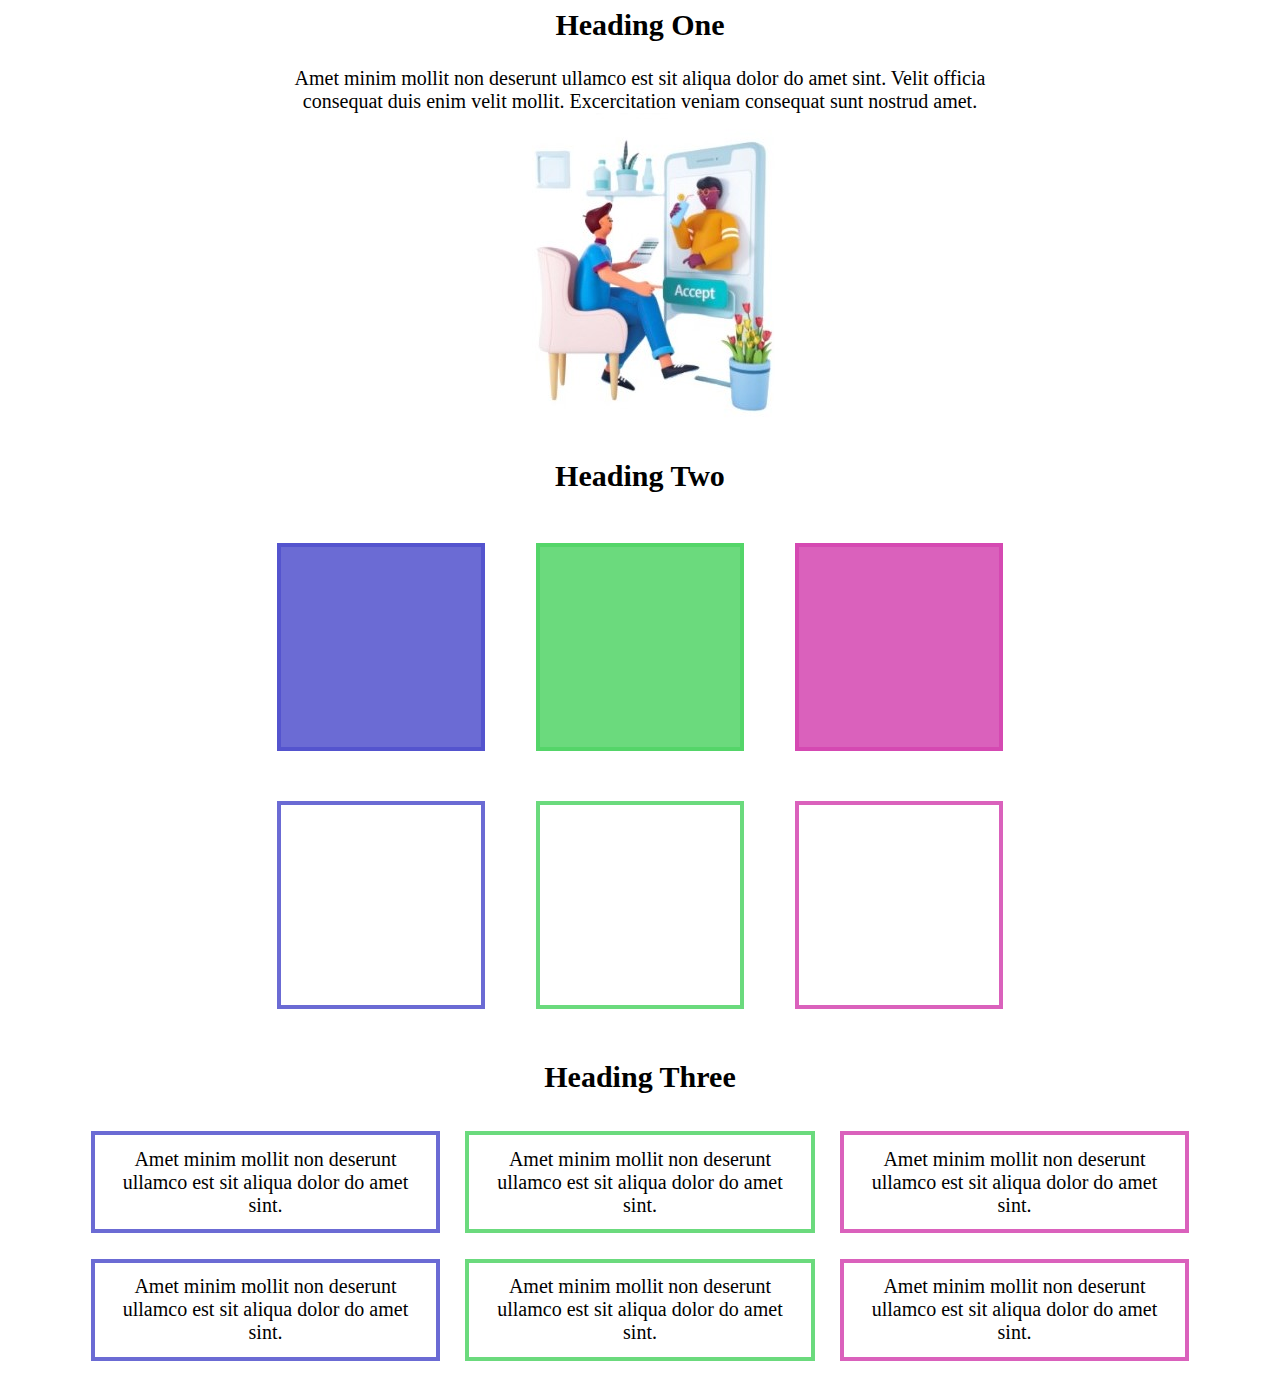
<file: index.html>
<html>
    <head>
        <meta name="viewport" content="width=device-width">
        <link rel="stylesheet" href="style.css">
    </head>
    <body>
        <h2>Heading One</h2>
        <p>Amet minim mollit non deserunt ullamco est sit aliqua dolor do amet sint. Velit officia 
            consequat duis enim velit mollit. Excercitation veniam consequat sunt nostrud amet.</p>
        <img src="picture.jpeg">
        <h2>Heading Two</h2>
        <nav class="container">
             <div class="bg_blue"></div>
            <div class="bg_green"></div>
            <div class="bg_purple"></div>
        </nav> 
        <nav class="container">
            <div></div>
            <div></div>
            <div></div>
        </nav>
        <h2>Heading Three</h2> 
        <nav class="contain">
            <div>Amet minim mollit non deserunt ullamco est sit aliqua dolor do amet sint.</div>
            <div>Amet minim mollit non deserunt ullamco est sit aliqua dolor do amet sint.</div>
            <div>Amet minim mollit non deserunt ullamco est sit aliqua dolor do amet sint.</div>
        </nav>
        <nav class="contain">
            <div>Amet minim mollit non deserunt ullamco est sit aliqua dolor do amet sint.</div>
            <div>Amet minim mollit non deserunt ullamco est sit aliqua dolor do amet sint.</div>
            <div>Amet minim mollit non deserunt ullamco est sit aliqua dolor do amet sint.</div>
        </nav>      
    </body>
</html>
</file>
<file: style.css>
body {
                text-align: center;
                font-size: 20px;
            }
            p {
                width:60%;
                margin: auto;
                display: block;
            }
            nav{
                display: flex;
                justify-content: center;
                height: auto;
            }
             .contain div {
                padding: 1%;
                margin:1%;
                width:25%;
                height:auto;	               
            }	            
            div {
                width:200px;	                	                
                height: 200px;	                
                margin:2%;	               	             
              }
            @media all and (min-width:430px) and (max-width:780px) {
             nav{
                align-items: center;
                height: auto;
            }
            .contain {
                flex-direction: column;
            }
             .contain div {
                width:75%;	               
            }	            
}
@media screen and (max-width:450px) {
    nav {
    flex-direction: column;
    align-items: center;
    height: auto;
}
img {
    width:304px;
}
.contain div {
    width:75%;	               
}	            
}
            div:nth-child(1) {
                border:4px solid rgba(80, 80, 204, 0.849);
            }
            div:nth-child(2) {
                border:4px solid rgba(80, 211, 101, 0.849);
            }
            div:nth-child(3) {
                border:4px solid rgba(211, 69, 176, 0.849);
            }
.bg_blue {
    background-color:rgba(80, 80, 204, 0.849);
}
.bg_green {
    background-color:rgba(80, 211, 101, 0.849);
}
.bg_purple {
    background-color:rgba(211, 69, 176, 0.849);
}
</file>
